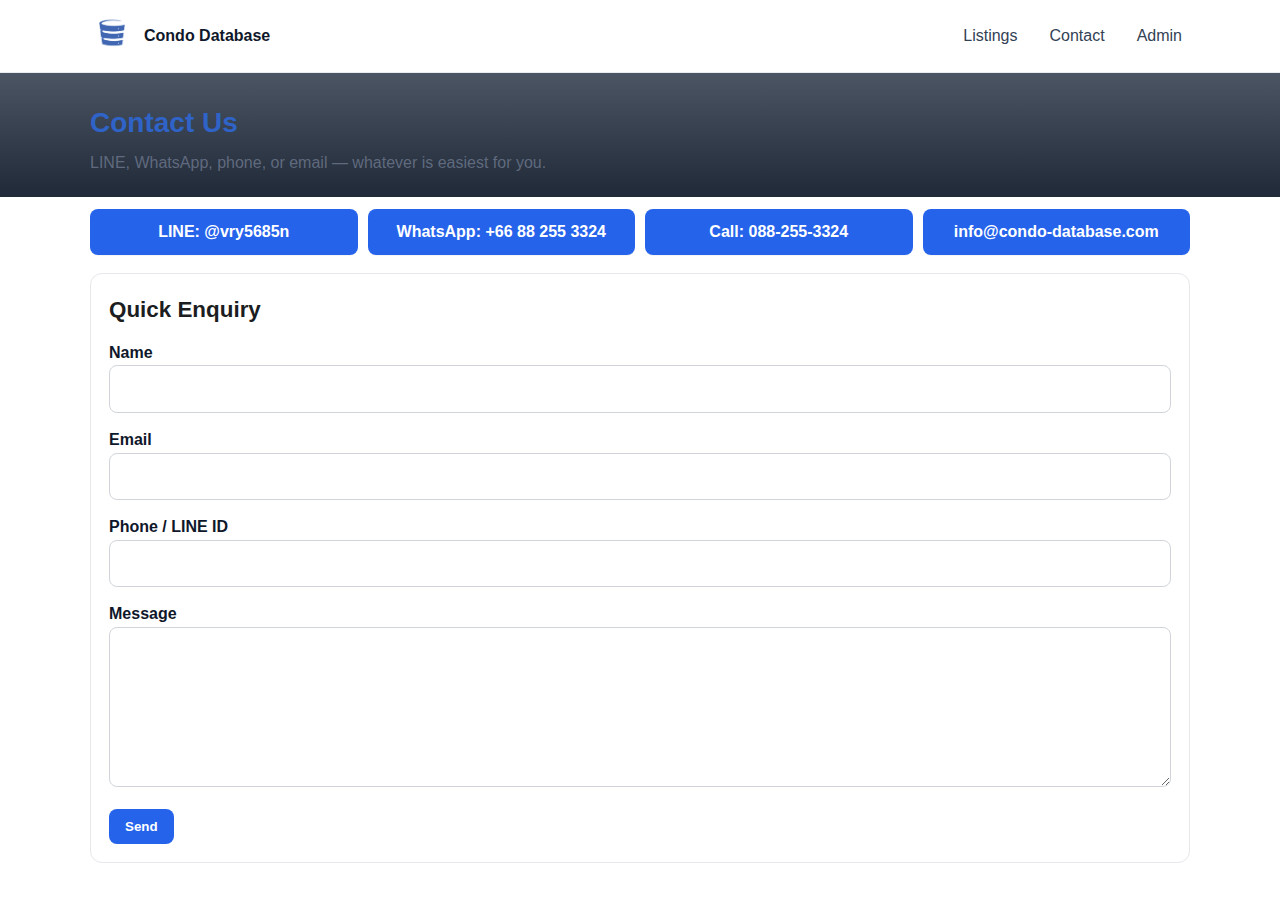
<file: contact.html>
<!doctype html>
<html lang="en">
<head>
  <meta charset="utf-8" />
  <meta name="viewport" content="width=device-width,initial-scale=1" />
  <title>Contact — Condo Database</title>
  <link rel="stylesheet" href="/styles.css" />
</head>
<body>

  <!-- Header -->
  <header class="site-header">
    <div class="container inner">
      <a href="/" class="brand">
        <img src="/images/logo.png" alt="Condo Database" class="logo" />
        <span class="title">Condo Database</span>
      </a>
      <nav class="nav">
        <a href="/listings.html">Listings</a>
        <a href="/contact.html">Contact</a>
        <a href="/admin/">Admin</a>
      </nav>
    </div>
  </header>

  <!-- Hero -->
  <section class="contact-hero">
    <div class="container">
      <h1>Contact Us</h1>
      <p style="opacity:.9;margin:.25rem 0 0">LINE, WhatsApp, phone, or email — whatever is easiest for you.</p>
    </div>
  </section>

  <!-- Quick contact buttons -->
  <div class="container">
    <div class="contact-cards">
      <a class="contact-card" href="https://line.me/R/ti/p/@vry5685n" target="_blank" rel="noopener">LINE: @vry5685n</a>
      <a class="contact-card" href="https://wa.me/66882553324" target="_blank" rel="noopener">WhatsApp: +66 88 255 3324</a>
      <a class="contact-card" href="tel:+66882553324">Call: 088-255-3324</a>
      <a class="contact-card" href="mailto:info@condo-database.com">info@condo-database.com</a>
    </div>
  </div>

  <!-- Form -->
  <div class="container">
    <div class="contact-wrap">
      <h2 style="margin:0 0 12px">Quick Enquiry</h2>
      <form name="contact" method="POST" data-netlify="true" class="form-grid">
        <input type="hidden" name="form-name" value="contact" />
        <div>
          <label for="name">Name</label>
          <input id="name" name="name" type="text" required />
        </div>
        <div>
          <label for="email">Email</label>
          <input id="email" name="email" type="email" required />
        </div>
        <div>
          <label for="phone">Phone / LINE ID</label>
          <input id="phone" name="phone" type="text" />
        </div>
        <div>
          <label for="message">Message</label>
          <textarea id="message" name="message" required></textarea>
        </div>
        <div>
          <button class="btn" type="submit">Send</button>
        </div>
      </form>
    </div>
  </div>

</body>
</html>
</file>
<file: styles.css>
/* ---------- Base ---------- */
:root{
  --brand:#2f63c7;        /* สีน้ำเงินโลโก้ */
  --brand-2:#1b3f86;
  --ink:#1b1d21;
  --muted:#667085;
  --line:#e5e7eb;
  --bg:#ffffff;
  --bg-soft:#f6f8fb;
  --success:#0ea5e9;
}
*{box-sizing:border-box}
html,body{margin:0;padding:0}
body{
  font-family: ui-sans-serif, -apple-system, "Segoe UI", Roboto, "Helvetica Neue", Arial, "Noto Sans", "Liberation Sans", sans-serif;
  color:var(--ink);
  background:var(--bg);
  line-height:1.6;
}

/* ---------- Layout ---------- */
.container{
  width:min(1100px, 92%);
  margin-inline:auto;
}
header{
  border-bottom:1px solid var(--line);
  background:#fff;
}
.header-container{
  display:flex;
  align-items:center;
  gap:14px;
  padding:14px 0;
}
.logo{
  width:38px;height:38px;object-fit:contain;
}
h1{
  font-size:1.25rem;
  margin:0;
  font-weight:700;
  color:var(--brand);
}

/* ---------- Hero ---------- */
.hero{
  position:relative;
  overflow:hidden;
  background:var(--bg-soft);
}
.hero-image{
  width:100%;
  height:320px;
  object-fit:cover;
  filter:saturate(1.05) contrast(1.02);
  display:block;
}
.hero-text{
  position:absolute;
  inset:auto 0 22px 0;
  text-align:center;
  color:#fff;
  text-shadow:0 2px 12px rgba(0,0,0,.35);
  padding:0 16px;
}
.hero-text h2{margin:.2rem 0;font-size:clamp(1.25rem, 3.8vw, 2rem)}
.hero-text p{margin:.2rem 0 .6rem 0; font-size:clamp(.9rem, 2.5vw, 1rem)}

/* ---------- Nav ---------- */
.main-nav{
  background:#fff;
  border-bottom:1px solid var(--line);
}
.main-nav ul{
  margin:0; padding:10px 0;
  list-style:none;
  display:flex; gap:18px;
  justify-content:center;
}
.main-nav a{
  color:var(--ink);
  text-decoration:none;
  padding:6px 10px;
  border-radius:8px;
}
.main-nav a:hover{background:var(--bg-soft);}

/* ---------- Main ---------- */
main.container{padding:28px 0;}
h2{margin:0 0 6px 0; font-size:1.4rem}
p{color:var(--muted);}

/* ---------- Cards (ใช้ใน listings.html) ---------- */
.grid{
  display:grid;
  gap:16px;
  grid-template-columns: repeat(auto-fill, minmax(280px, 1fr));
}
.card{
  border:1px solid var(--line);
  border-radius:14px;
  background:#fff;
  padding:14px;
  transition:box-shadow .15s ease, transform .1s ease;
}
.card:hover{box-shadow:0 6px 18px rgba(23,33,60,.08); transform:translateY(-1px);}
.card h3{margin:.2rem 0 .4rem 0; font-size:1.05rem}
.badge{
  font-size:.72rem;
  padding:4px 8px;
  border-radius:999px;
  border:1px solid var(--line);
  background:#f8fafc;
  color:#111827;
}

/* ---------- Buttons ---------- */
.btn{
  display:inline-block;
  padding:9px 14px;
  background:var(--brand);
  color:#fff;
  border-radius:10px;
  text-decoration:none;
  font-weight:600;
  transition:background .15s ease, transform .05s ease;
}
.btn:hover{background:var(--brand-2);}
.btn:active{transform:translateY(1px);}

/* ---------- Forms (contact) ---------- */
.form{
  display:grid; gap:12px; max-width:640px;
}
.input, textarea{
  width:100%;
  border:1px solid var(--line);
  border-radius:10px;
  padding:10px 12px;
  font:inherit;
  background:#fff;
}
textarea{min-height:140px; resize:vertical;}
.input:focus, textarea:focus{
  outline:none; border-color:var(--brand);
  box-shadow:0 0 0 3px rgba(47,99,199,.12);
}

/* ---------- Footer ---------- */
footer{
  border-top:1px solid var(--line);
  background:#fff;
  margin-top:32px;
}
footer p{
  text-align:center;
  margin:0;
  padding:16px 0;
  color:var(--muted);
  font-size:.95rem;
}

/* ---------- Utilities ---------- */
.row{display:flex; gap:10px; flex-wrap:wrap;}
.space-between{display:flex; justify-content:space-between; align-items:center; gap:10px;}
.m-0{margin:0}
.mt-2{margin-top:.5rem}
.mt-3{margin-top:1rem}
/* ====== Global reset helpers ====== */
* { box-sizing: border-box; }
img { max-width: 100%; height: auto; }

/* ====== Layout ====== */
.container {
  width: min(1100px, 92%);
  margin: 0 auto;
}

/* ====== Header / Nav ====== */
.site-header {
  border-bottom: 1px solid #e9ecef;
  background: #fff;
}
.site-header .inner {
  display: flex;
  align-items: center;
  gap: 18px;
  padding: 14px 0;
}
.brand { display: inline-flex; align-items: center; gap: 10px; text-decoration: none; }
.brand .logo { height: 44px; width: auto; display: block; }         /* main logo cap */
.brand .title { font-weight: 700; color: #0f172a; text-decoration: none; }

/* Fallback for places you didn’t add class="logo" */
header img[src*="logo"], img[alt*="logo"] { max-height: 48px; width: auto; }

/* Nav links */
.nav {
  margin-left: auto;
  display: flex;
  gap: 16px;
}
.nav a {
  color: #334155;
  text-decoration: none;
  padding: 6px 8px;
  border-radius: 6px;
}
.nav a:hover { background: #f1f5f9; }

/* ====== Contact page ====== */
.contact-hero {
  background: linear-gradient(180deg, #4b5563, #1f2937);
  color: #fff;
  padding: 28px 0 22px;
}
.contact-hero h1 { margin: 0; font-size: 28px; font-weight: 700; }

.contact-cards {
  display: grid;
  grid-template-columns: repeat(4, minmax(0,1fr));
  gap: 10px;
  margin: 12px 0 18px;
}
.contact-card {
  background: #2563eb;
  color: #fff;
  border-radius: 8px;
  padding: 10px 12px;
  text-align: center;
  font-weight: 600;
  text-decoration: none;
  box-shadow: 0 1px 0 rgba(0,0,0,.04);
}
.contact-card:hover { filter: brightness(1.05); }

.contact-wrap {
  background: #fff;
  border: 1px solid #e5e7eb;
  border-radius: 12px;
  padding: 18px;
  margin: 18px 0 40px;
}

.form-grid { display: grid; gap: 14px; }
label { font-weight: 600; color: #0f172a; }

input[type="text"], input[type="email"], textarea {
  width: 100%;
  font: inherit;
  padding: 10px 12px;
  border: 1px solid #d1d5db;
  border-radius: 8px;
  background: #fff;
}
textarea { min-height: 160px; resize: vertical; }

.btn {
  display: inline-block;
  border: 0;
  background: #2563eb;
  color: #fff;
  padding: 10px 16px;
  border-radius: 8px;
  cursor: pointer;
  font-weight: 600;
}
.btn:hover { filter: brightness(1.06); }

/* ====== Listings fixes ====== */
/* If a logo image ever appears inside content by mistake, keep it small */
.listings .logo, .listings img[src*="logo"], .listings img[alt*="logo"] {
  max-height: 48px;
  width: auto;
}

/* ====== Responsive ====== */
@media (max-width: 840px) {
  .contact-cards { grid-template-columns: repeat(2, minmax(0,1fr)); }
}
@media (max-width: 520px) {
  .brand .logo { height: 38px; }
  .contact-cards { grid-template-columns: 1fr; }
}
/* ===== Listings page hero fixes ===== */
.listings-hero {
  /* overlay + image (or just overlay if you’re not using an image) */
  background:
    linear-gradient(180deg, rgba(31,41,55,.85), rgba(17,24,39,.85)),
    url("/images/hero.jpg") center / cover no-repeat;
  color: #fff;
  padding: 28px 0 22px;
}

.listings-hero h1,
.listings-hero h1 a,
.listings-hero p {
  color: #fff !important;
  text-shadow: 0 1px 2px rgba(0,0,0,.45);
  margin: 0;
}

.listings-hero h1 {
  font-size: 28px;
  font-weight: 800;
  letter-spacing: .2px;
  margin-bottom: 6px;
}

/* in case the page used a plain <h1> without the .listings-hero wrapper,
   keep it legible anyway */
.hero h1, .hero h1 a {
  color: #fff !important;
  text-shadow: 0 1px 2px rgba(0,0,0,.45);
}
</file>
